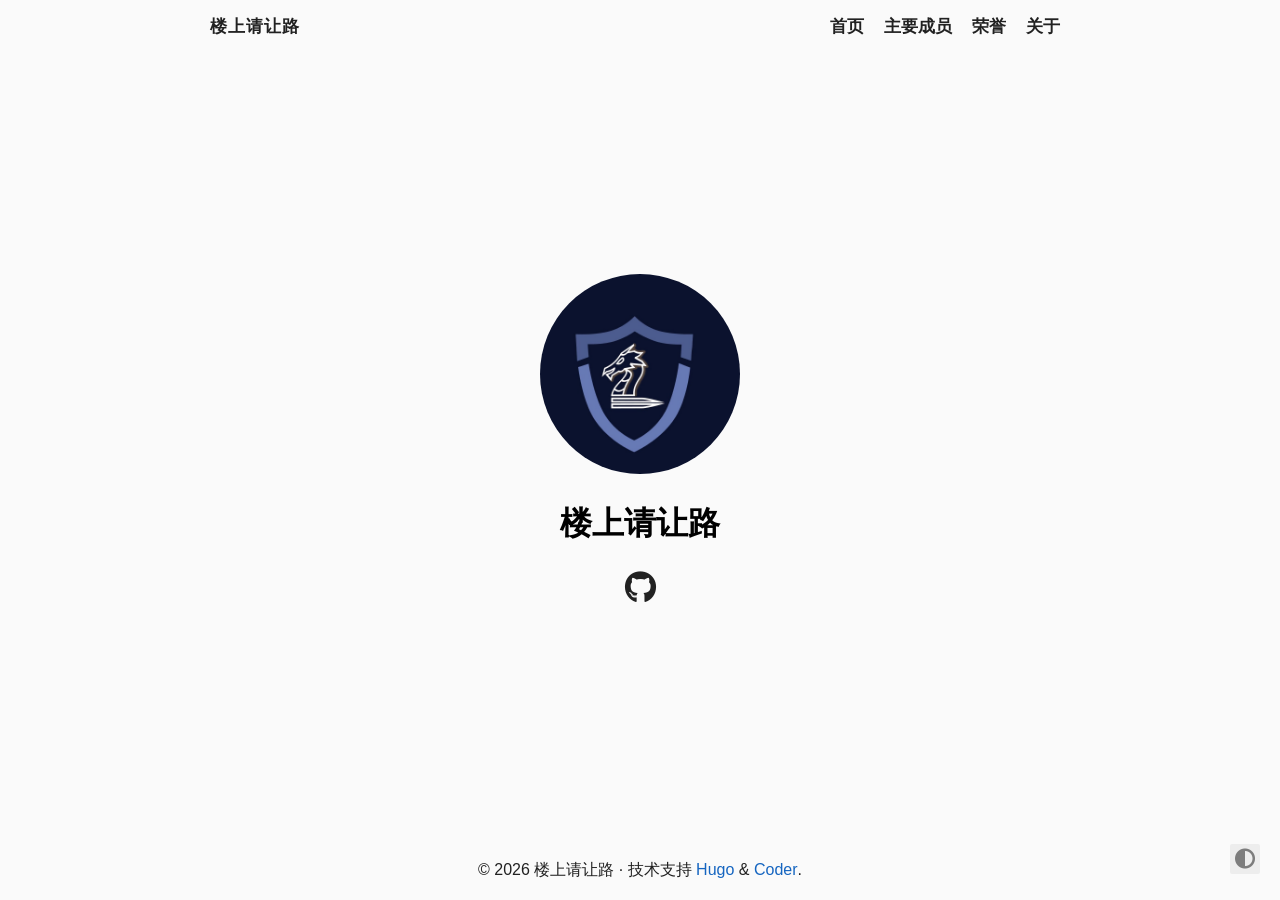
<file: index.html>
<!doctype html><html lang=zh-cn><head><meta charset=utf-8><meta charset=utf-8><meta name=viewport content="width=device-width,initial-scale=1"><meta name=color-scheme content="light dark"><meta name=author content="楼上请让路"><meta name=description content="楼上请让路团队博客"><meta name=keywords content="upmw,hugo,team blog,楼上请让路"><meta name=twitter:card content="summary"><meta name=twitter:title content="楼上请让路"><meta name=twitter:description content="楼上请让路团队博客"><meta property="og:url" content="https://upmw.github.io/"><meta property="og:site_name" content="楼上请让路"><meta property="og:title" content="楼上请让路"><meta property="og:description" content="楼上请让路团队博客"><meta property="og:locale" content="zh_cn"><meta property="og:type" content="website"><link rel=canonical href=https://upmw.github.io/><link rel=preload href=/fonts/fa-brands-400.woff2 as=font type=font/woff2 crossorigin><link rel=preload href=/fonts/fa-regular-400.woff2 as=font type=font/woff2 crossorigin><link rel=preload href=/fonts/fa-solid-900.woff2 as=font type=font/woff2 crossorigin><link rel=stylesheet href=/css/coder.min.f6b1b35a7b02521b25338f6cf58975f9980a6c12847763fe35a48307758cd1e7.css integrity="sha256-9rGzWnsCUhslM49s9Yl1+ZgKbBKEd2P+NaSDB3WM0ec=" crossorigin=anonymous media=screen><link rel=stylesheet href=/css/coder-dark.min.ad48f476275974885bdc03d5251e3cdbe1678c54a63ff772376b0ed2adc468dd.css integrity="sha256-rUj0didZdIhb3APVJR482+FnjFSmP/dyN2sO0q3EaN0=" crossorigin=anonymous media=screen><link rel=stylesheet href=/css/custom.min.223995b4e48d745b784316b554714ab2ec616fd012a83ab785be51d6fb23a05f.css integrity="sha256-IjmVtOSNdFt4Qxa1VHFKsuxhb9ASqDq3hb5R1vsjoF8=" crossorigin=anonymous media=screen><link rel=icon type=image/svg+xml href=/images/favicon.svg sizes=any><link rel=icon type=image/png href=/images/favicon-32x32.png sizes=32x32><link rel=icon type=image/png href=/images/favicon-16x16.png sizes=16x16><link rel=apple-touch-icon href=/images/apple-touch-icon.png><link rel=apple-touch-icon sizes=180x180 href=/images/apple-touch-icon.png><link rel=manifest href=/site.webmanifest><link rel=mask-icon href=/images/safari-pinned-tab.svg color=#5bbad5><link rel=alternate type=application/rss+xml href=/index.xml title=楼上请让路><meta name=generator content="Hugo 0.161.1"><title>楼上请让路</title></head><body class="preload-transitions colorscheme-auto"><div class=float-container><a id=dark-mode-toggle class=colorscheme-toggle><i class="fa-solid fa-adjust fa-fw" aria-hidden=true></i></a></div><main class=wrapper><nav class=navigation><section class=container><a class=navigation-title href=https://upmw.github.io/>楼上请让路
</a><input type=checkbox id=menu-toggle>
<label class="menu-button float-right" for=menu-toggle><i class="fa-solid fa-bars fa-fw" aria-hidden=true></i></label><ul class=navigation-list><li class=navigation-item><a class=navigation-link href=/>首页</a></li><li class=navigation-item><a class=navigation-link href=/members/>主要成员</a></li><li class=navigation-item><a class=navigation-link href=/honors/>荣誉</a></li><li class=navigation-item><a class=navigation-link href=/about/>关于</a></li></ul></section></nav><div class=content><section class="container centered"><div class=about><div class=avatar><img src=/images/team-logo-square.jpg alt=avatar></div><h1>楼上请让路</h1><h2></h2><ul><li><a href=https://github.com/upmw aria-label=GitHub><i class="fa-brands fa-github fa-2x" aria-hidden=true></i></a></li></ul></div></section></div><footer class=footer><section class=container>©
2026
楼上请让路
·
技术支持 <a href=https://gohugo.io/ target=_blank rel=noopener>Hugo</a> & <a href=https://github.com/luizdepra/hugo-coder/ target=_blank rel=noopener>Coder</a>.</section></footer></main><script src=/js/coder.min.6ae284be93d2d19dad1f02b0039508d9aab3180a12a06dcc71b0b0ef7825a317.js integrity="sha256-auKEvpPS0Z2tHwKwA5UI2aqzGAoSoG3McbCw73gloxc="></script></body></html>
</file>
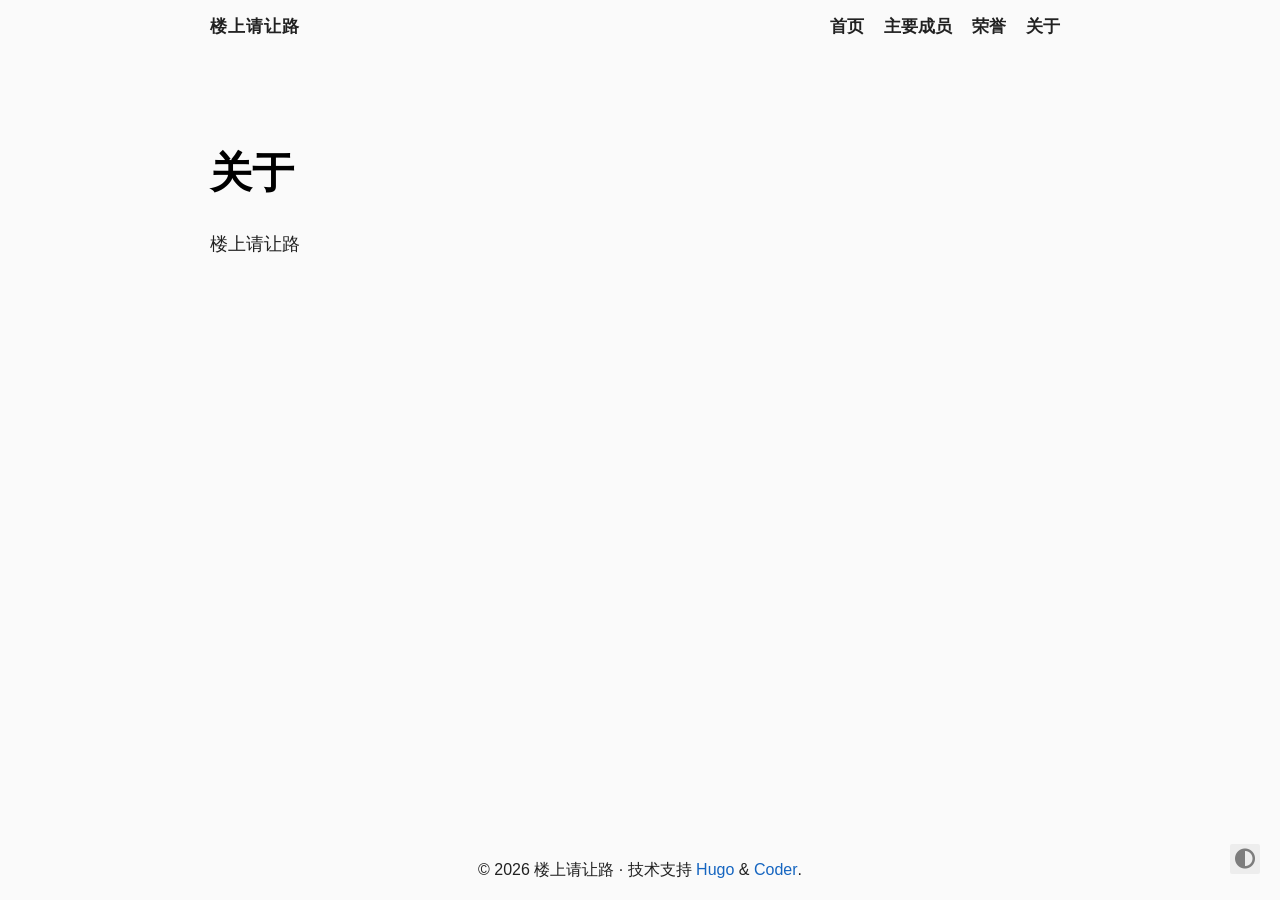
<file: about/index.html>
<!doctype html><html lang=zh-cn><head><meta charset=utf-8><meta charset=utf-8><meta name=viewport content="width=device-width,initial-scale=1"><meta name=color-scheme content="light dark"><meta name=author content="楼上请让路"><meta name=description content="楼上请让路"><meta name=keywords content="upmw,hugo,team blog,楼上请让路"><meta name=twitter:card content="summary"><meta name=twitter:title content="关于"><meta name=twitter:description content="楼上请让路"><meta property="og:url" content="https://upmw.github.io/about/"><meta property="og:site_name" content="楼上请让路"><meta property="og:title" content="关于"><meta property="og:description" content="楼上请让路"><meta property="og:locale" content="zh_cn"><meta property="og:type" content="article"><meta property="article:published_time" content="2026-05-12T12:00:00+08:00"><meta property="article:modified_time" content="2026-05-12T12:00:00+08:00"><link rel=canonical href=https://upmw.github.io/about/><link rel=preload href=/fonts/fa-brands-400.woff2 as=font type=font/woff2 crossorigin><link rel=preload href=/fonts/fa-regular-400.woff2 as=font type=font/woff2 crossorigin><link rel=preload href=/fonts/fa-solid-900.woff2 as=font type=font/woff2 crossorigin><link rel=stylesheet href=/css/coder.min.f6b1b35a7b02521b25338f6cf58975f9980a6c12847763fe35a48307758cd1e7.css integrity="sha256-9rGzWnsCUhslM49s9Yl1+ZgKbBKEd2P+NaSDB3WM0ec=" crossorigin=anonymous media=screen><link rel=stylesheet href=/css/coder-dark.min.ad48f476275974885bdc03d5251e3cdbe1678c54a63ff772376b0ed2adc468dd.css integrity="sha256-rUj0didZdIhb3APVJR482+FnjFSmP/dyN2sO0q3EaN0=" crossorigin=anonymous media=screen><link rel=stylesheet href=/css/custom.min.223995b4e48d745b784316b554714ab2ec616fd012a83ab785be51d6fb23a05f.css integrity="sha256-IjmVtOSNdFt4Qxa1VHFKsuxhb9ASqDq3hb5R1vsjoF8=" crossorigin=anonymous media=screen><link rel=icon type=image/svg+xml href=/images/favicon.svg sizes=any><link rel=icon type=image/png href=/images/favicon-32x32.png sizes=32x32><link rel=icon type=image/png href=/images/favicon-16x16.png sizes=16x16><link rel=apple-touch-icon href=/images/apple-touch-icon.png><link rel=apple-touch-icon sizes=180x180 href=/images/apple-touch-icon.png><link rel=manifest href=/site.webmanifest><link rel=mask-icon href=/images/safari-pinned-tab.svg color=#5bbad5><title>关于 · 楼上请让路</title></head><body class="preload-transitions colorscheme-auto"><div class=float-container><a id=dark-mode-toggle class=colorscheme-toggle><i class="fa-solid fa-adjust fa-fw" aria-hidden=true></i></a></div><main class=wrapper><nav class=navigation><section class=container><a class=navigation-title href=https://upmw.github.io/>楼上请让路
</a><input type=checkbox id=menu-toggle>
<label class="menu-button float-right" for=menu-toggle><i class="fa-solid fa-bars fa-fw" aria-hidden=true></i></label><ul class=navigation-list><li class=navigation-item><a class=navigation-link href=/>首页</a></li><li class=navigation-item><a class=navigation-link href=/members/>主要成员</a></li><li class=navigation-item><a class=navigation-link href=/honors/>荣誉</a></li><li class=navigation-item><a class=navigation-link href=/about/>关于</a></li></ul></section></nav><div class=content><section class="container page"><article><header><h1 class=title><a class=title-link href=https://upmw.github.io/about/>关于</a></h1></header><p>楼上请让路</p></article></section></div><footer class=footer><section class=container>©
2026
楼上请让路
·
技术支持 <a href=https://gohugo.io/ target=_blank rel=noopener>Hugo</a> & <a href=https://github.com/luizdepra/hugo-coder/ target=_blank rel=noopener>Coder</a>.</section></footer></main><script src=/js/coder.min.6ae284be93d2d19dad1f02b0039508d9aab3180a12a06dcc71b0b0ef7825a317.js integrity="sha256-auKEvpPS0Z2tHwKwA5UI2aqzGAoSoG3McbCw73gloxc="></script></body></html>
</file>
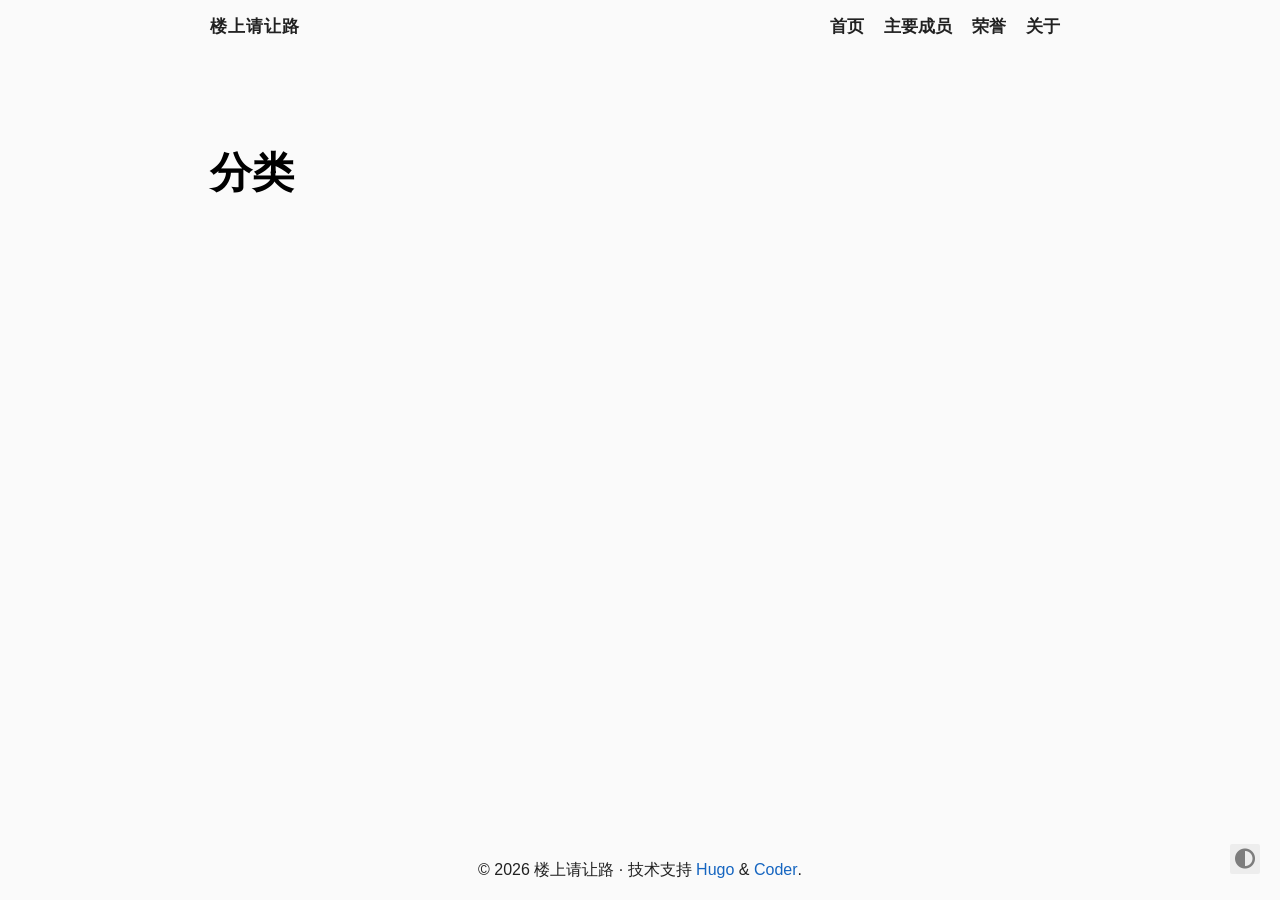
<file: categories/index.html>
<!doctype html><html lang=zh-cn><head><meta charset=utf-8><meta charset=utf-8><meta name=viewport content="width=device-width,initial-scale=1"><meta name=color-scheme content="light dark"><meta name=author content="楼上请让路"><meta name=description content="楼上请让路团队博客"><meta name=keywords content="upmw,hugo,team blog,楼上请让路"><meta name=twitter:card content="summary"><meta name=twitter:title content="Categories"><meta name=twitter:description content="楼上请让路团队博客"><meta property="og:url" content="https://upmw.github.io/categories/"><meta property="og:site_name" content="楼上请让路"><meta property="og:title" content="Categories"><meta property="og:description" content="楼上请让路团队博客"><meta property="og:locale" content="zh_cn"><meta property="og:type" content="website"><link rel=canonical href=https://upmw.github.io/categories/><link rel=preload href=/fonts/fa-brands-400.woff2 as=font type=font/woff2 crossorigin><link rel=preload href=/fonts/fa-regular-400.woff2 as=font type=font/woff2 crossorigin><link rel=preload href=/fonts/fa-solid-900.woff2 as=font type=font/woff2 crossorigin><link rel=stylesheet href=/css/coder.min.f6b1b35a7b02521b25338f6cf58975f9980a6c12847763fe35a48307758cd1e7.css integrity="sha256-9rGzWnsCUhslM49s9Yl1+ZgKbBKEd2P+NaSDB3WM0ec=" crossorigin=anonymous media=screen><link rel=stylesheet href=/css/coder-dark.min.ad48f476275974885bdc03d5251e3cdbe1678c54a63ff772376b0ed2adc468dd.css integrity="sha256-rUj0didZdIhb3APVJR482+FnjFSmP/dyN2sO0q3EaN0=" crossorigin=anonymous media=screen><link rel=stylesheet href=/css/custom.min.223995b4e48d745b784316b554714ab2ec616fd012a83ab785be51d6fb23a05f.css integrity="sha256-IjmVtOSNdFt4Qxa1VHFKsuxhb9ASqDq3hb5R1vsjoF8=" crossorigin=anonymous media=screen><link rel=icon type=image/svg+xml href=/images/favicon.svg sizes=any><link rel=icon type=image/png href=/images/favicon-32x32.png sizes=32x32><link rel=icon type=image/png href=/images/favicon-16x16.png sizes=16x16><link rel=apple-touch-icon href=/images/apple-touch-icon.png><link rel=apple-touch-icon sizes=180x180 href=/images/apple-touch-icon.png><link rel=manifest href=/site.webmanifest><link rel=mask-icon href=/images/safari-pinned-tab.svg color=#5bbad5><link rel=alternate type=application/rss+xml href=/categories/index.xml title=楼上请让路><title>分类 · 楼上请让路</title></head><body class="preload-transitions colorscheme-auto"><div class=float-container><a id=dark-mode-toggle class=colorscheme-toggle><i class="fa-solid fa-adjust fa-fw" aria-hidden=true></i></a></div><main class=wrapper><nav class=navigation><section class=container><a class=navigation-title href=https://upmw.github.io/>楼上请让路
</a><input type=checkbox id=menu-toggle>
<label class="menu-button float-right" for=menu-toggle><i class="fa-solid fa-bars fa-fw" aria-hidden=true></i></label><ul class=navigation-list><li class=navigation-item><a class=navigation-link href=/>首页</a></li><li class=navigation-item><a class=navigation-link href=/members/>主要成员</a></li><li class=navigation-item><a class=navigation-link href=/honors/>荣誉</a></li><li class=navigation-item><a class=navigation-link href=/about/>关于</a></li></ul></section></nav><div class=content><section class="container list"><header><h1 class=title><a class=title-link href=https://upmw.github.io/categories/>分类</a></h1></header><ul></ul></section></div><footer class=footer><section class=container>©
2026
楼上请让路
·
技术支持 <a href=https://gohugo.io/ target=_blank rel=noopener>Hugo</a> & <a href=https://github.com/luizdepra/hugo-coder/ target=_blank rel=noopener>Coder</a>.</section></footer></main><script src=/js/coder.min.6ae284be93d2d19dad1f02b0039508d9aab3180a12a06dcc71b0b0ef7825a317.js integrity="sha256-auKEvpPS0Z2tHwKwA5UI2aqzGAoSoG3McbCw73gloxc="></script></body></html>
</file>
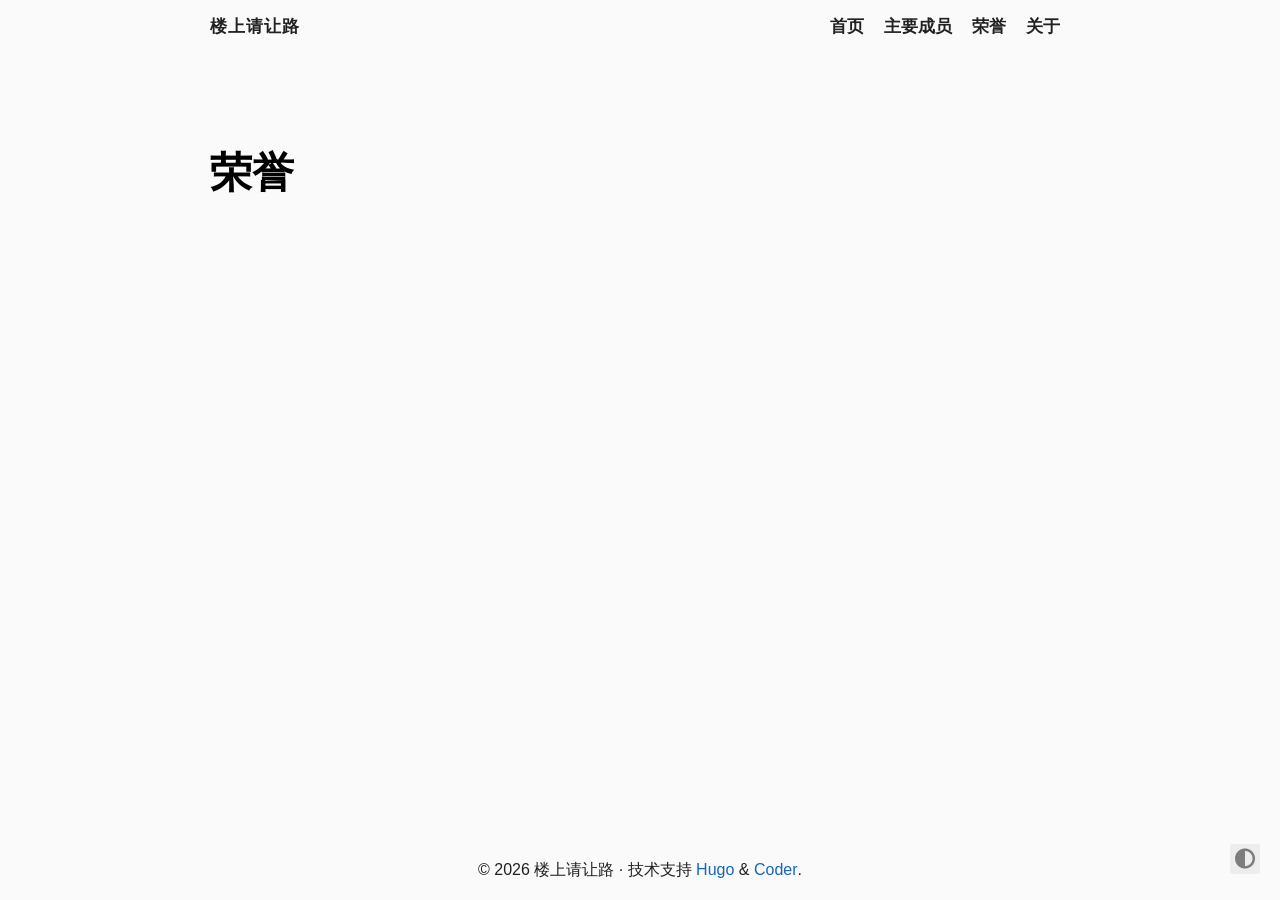
<file: honors/index.html>
<!doctype html><html lang=zh-cn><head><meta charset=utf-8><meta charset=utf-8><meta name=viewport content="width=device-width,initial-scale=1"><meta name=color-scheme content="light dark"><meta name=author content="楼上请让路"><meta name=description content="楼上请让路团队博客"><meta name=keywords content="upmw,hugo,team blog,楼上请让路"><meta name=twitter:card content="summary"><meta name=twitter:title content="荣誉"><meta name=twitter:description content="楼上请让路团队博客"><meta property="og:url" content="https://upmw.github.io/honors/"><meta property="og:site_name" content="楼上请让路"><meta property="og:title" content="荣誉"><meta property="og:description" content="楼上请让路团队博客"><meta property="og:locale" content="zh_cn"><meta property="og:type" content="article"><meta property="article:published_time" content="2026-05-16T00:00:00+08:00"><meta property="article:modified_time" content="2026-05-16T00:00:00+08:00"><link rel=canonical href=https://upmw.github.io/honors/><link rel=preload href=/fonts/fa-brands-400.woff2 as=font type=font/woff2 crossorigin><link rel=preload href=/fonts/fa-regular-400.woff2 as=font type=font/woff2 crossorigin><link rel=preload href=/fonts/fa-solid-900.woff2 as=font type=font/woff2 crossorigin><link rel=stylesheet href=/css/coder.min.f6b1b35a7b02521b25338f6cf58975f9980a6c12847763fe35a48307758cd1e7.css integrity="sha256-9rGzWnsCUhslM49s9Yl1+ZgKbBKEd2P+NaSDB3WM0ec=" crossorigin=anonymous media=screen><link rel=stylesheet href=/css/coder-dark.min.ad48f476275974885bdc03d5251e3cdbe1678c54a63ff772376b0ed2adc468dd.css integrity="sha256-rUj0didZdIhb3APVJR482+FnjFSmP/dyN2sO0q3EaN0=" crossorigin=anonymous media=screen><link rel=stylesheet href=/css/custom.min.223995b4e48d745b784316b554714ab2ec616fd012a83ab785be51d6fb23a05f.css integrity="sha256-IjmVtOSNdFt4Qxa1VHFKsuxhb9ASqDq3hb5R1vsjoF8=" crossorigin=anonymous media=screen><link rel=icon type=image/svg+xml href=/images/favicon.svg sizes=any><link rel=icon type=image/png href=/images/favicon-32x32.png sizes=32x32><link rel=icon type=image/png href=/images/favicon-16x16.png sizes=16x16><link rel=apple-touch-icon href=/images/apple-touch-icon.png><link rel=apple-touch-icon sizes=180x180 href=/images/apple-touch-icon.png><link rel=manifest href=/site.webmanifest><link rel=mask-icon href=/images/safari-pinned-tab.svg color=#5bbad5><title>荣誉 · 楼上请让路</title></head><body class="preload-transitions colorscheme-auto"><div class=float-container><a id=dark-mode-toggle class=colorscheme-toggle><i class="fa-solid fa-adjust fa-fw" aria-hidden=true></i></a></div><main class=wrapper><nav class=navigation><section class=container><a class=navigation-title href=https://upmw.github.io/>楼上请让路
</a><input type=checkbox id=menu-toggle>
<label class="menu-button float-right" for=menu-toggle><i class="fa-solid fa-bars fa-fw" aria-hidden=true></i></label><ul class=navigation-list><li class=navigation-item><a class=navigation-link href=/>首页</a></li><li class=navigation-item><a class=navigation-link href=/members/>主要成员</a></li><li class=navigation-item><a class=navigation-link href=/honors/>荣誉</a></li><li class=navigation-item><a class=navigation-link href=/about/>关于</a></li></ul></section></nav><div class=content><section class="container page"><article><header><h1 class=title><a class=title-link href=https://upmw.github.io/honors/>荣誉</a></h1></header></article></section></div><footer class=footer><section class=container>©
2026
楼上请让路
·
技术支持 <a href=https://gohugo.io/ target=_blank rel=noopener>Hugo</a> & <a href=https://github.com/luizdepra/hugo-coder/ target=_blank rel=noopener>Coder</a>.</section></footer></main><script src=/js/coder.min.6ae284be93d2d19dad1f02b0039508d9aab3180a12a06dcc71b0b0ef7825a317.js integrity="sha256-auKEvpPS0Z2tHwKwA5UI2aqzGAoSoG3McbCw73gloxc="></script></body></html>
</file>
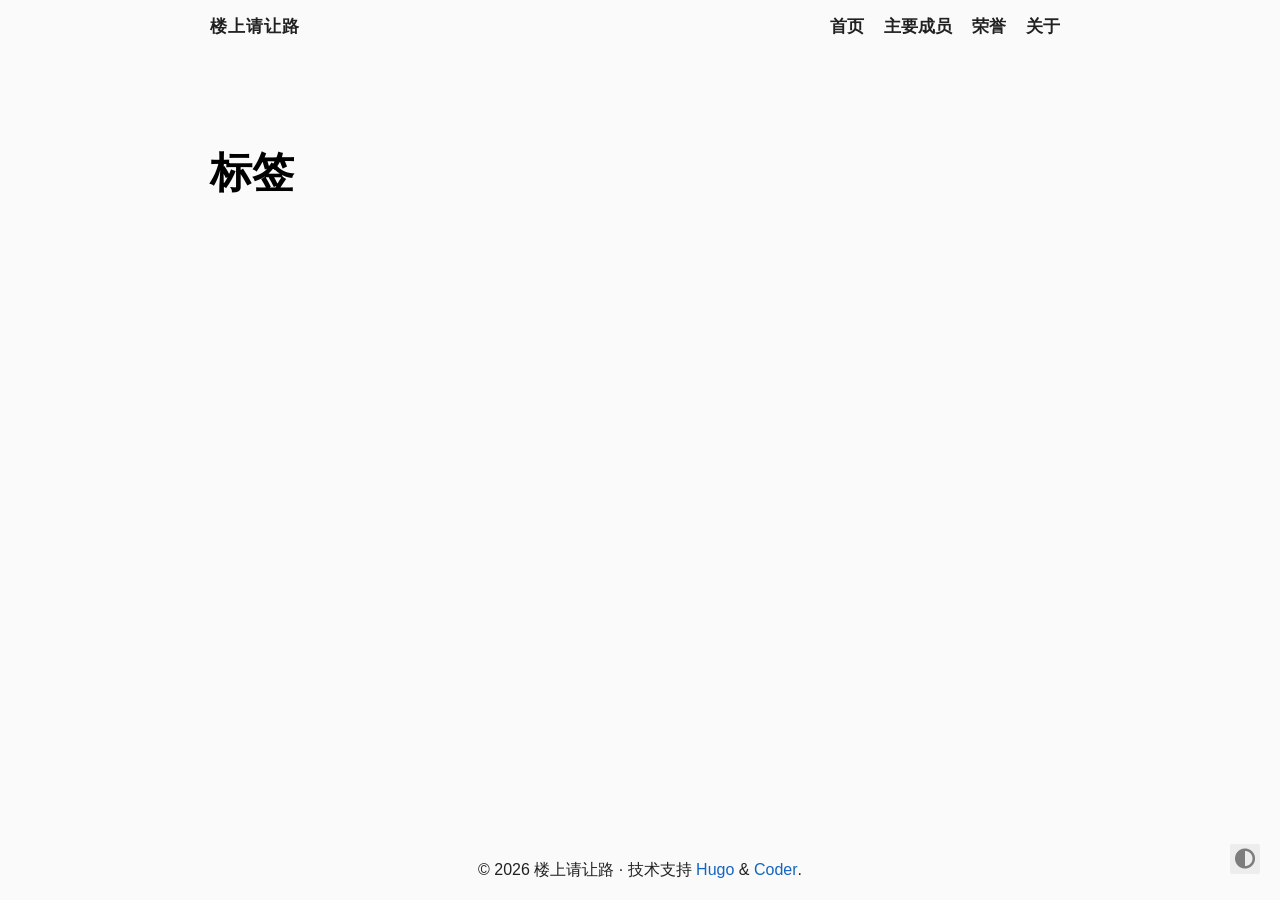
<file: tags/index.html>
<!doctype html><html lang=zh-cn><head><meta charset=utf-8><meta charset=utf-8><meta name=viewport content="width=device-width,initial-scale=1"><meta name=color-scheme content="light dark"><meta name=author content="楼上请让路"><meta name=description content="楼上请让路团队博客"><meta name=keywords content="upmw,hugo,team blog,楼上请让路"><meta name=twitter:card content="summary"><meta name=twitter:title content="Tags"><meta name=twitter:description content="楼上请让路团队博客"><meta property="og:url" content="https://upmw.github.io/tags/"><meta property="og:site_name" content="楼上请让路"><meta property="og:title" content="Tags"><meta property="og:description" content="楼上请让路团队博客"><meta property="og:locale" content="zh_cn"><meta property="og:type" content="website"><link rel=canonical href=https://upmw.github.io/tags/><link rel=preload href=/fonts/fa-brands-400.woff2 as=font type=font/woff2 crossorigin><link rel=preload href=/fonts/fa-regular-400.woff2 as=font type=font/woff2 crossorigin><link rel=preload href=/fonts/fa-solid-900.woff2 as=font type=font/woff2 crossorigin><link rel=stylesheet href=/css/coder.min.f6b1b35a7b02521b25338f6cf58975f9980a6c12847763fe35a48307758cd1e7.css integrity="sha256-9rGzWnsCUhslM49s9Yl1+ZgKbBKEd2P+NaSDB3WM0ec=" crossorigin=anonymous media=screen><link rel=stylesheet href=/css/coder-dark.min.ad48f476275974885bdc03d5251e3cdbe1678c54a63ff772376b0ed2adc468dd.css integrity="sha256-rUj0didZdIhb3APVJR482+FnjFSmP/dyN2sO0q3EaN0=" crossorigin=anonymous media=screen><link rel=stylesheet href=/css/custom.min.223995b4e48d745b784316b554714ab2ec616fd012a83ab785be51d6fb23a05f.css integrity="sha256-IjmVtOSNdFt4Qxa1VHFKsuxhb9ASqDq3hb5R1vsjoF8=" crossorigin=anonymous media=screen><link rel=icon type=image/svg+xml href=/images/favicon.svg sizes=any><link rel=icon type=image/png href=/images/favicon-32x32.png sizes=32x32><link rel=icon type=image/png href=/images/favicon-16x16.png sizes=16x16><link rel=apple-touch-icon href=/images/apple-touch-icon.png><link rel=apple-touch-icon sizes=180x180 href=/images/apple-touch-icon.png><link rel=manifest href=/site.webmanifest><link rel=mask-icon href=/images/safari-pinned-tab.svg color=#5bbad5><link rel=alternate type=application/rss+xml href=/tags/index.xml title=楼上请让路><title>标签 · 楼上请让路</title></head><body class="preload-transitions colorscheme-auto"><div class=float-container><a id=dark-mode-toggle class=colorscheme-toggle><i class="fa-solid fa-adjust fa-fw" aria-hidden=true></i></a></div><main class=wrapper><nav class=navigation><section class=container><a class=navigation-title href=https://upmw.github.io/>楼上请让路
</a><input type=checkbox id=menu-toggle>
<label class="menu-button float-right" for=menu-toggle><i class="fa-solid fa-bars fa-fw" aria-hidden=true></i></label><ul class=navigation-list><li class=navigation-item><a class=navigation-link href=/>首页</a></li><li class=navigation-item><a class=navigation-link href=/members/>主要成员</a></li><li class=navigation-item><a class=navigation-link href=/honors/>荣誉</a></li><li class=navigation-item><a class=navigation-link href=/about/>关于</a></li></ul></section></nav><div class=content><section class="container list"><header><h1 class=title><a class=title-link href=https://upmw.github.io/tags/>标签</a></h1></header><ul></ul></section></div><footer class=footer><section class=container>©
2026
楼上请让路
·
技术支持 <a href=https://gohugo.io/ target=_blank rel=noopener>Hugo</a> & <a href=https://github.com/luizdepra/hugo-coder/ target=_blank rel=noopener>Coder</a>.</section></footer></main><script src=/js/coder.min.6ae284be93d2d19dad1f02b0039508d9aab3180a12a06dcc71b0b0ef7825a317.js integrity="sha256-auKEvpPS0Z2tHwKwA5UI2aqzGAoSoG3McbCw73gloxc="></script></body></html>
</file>
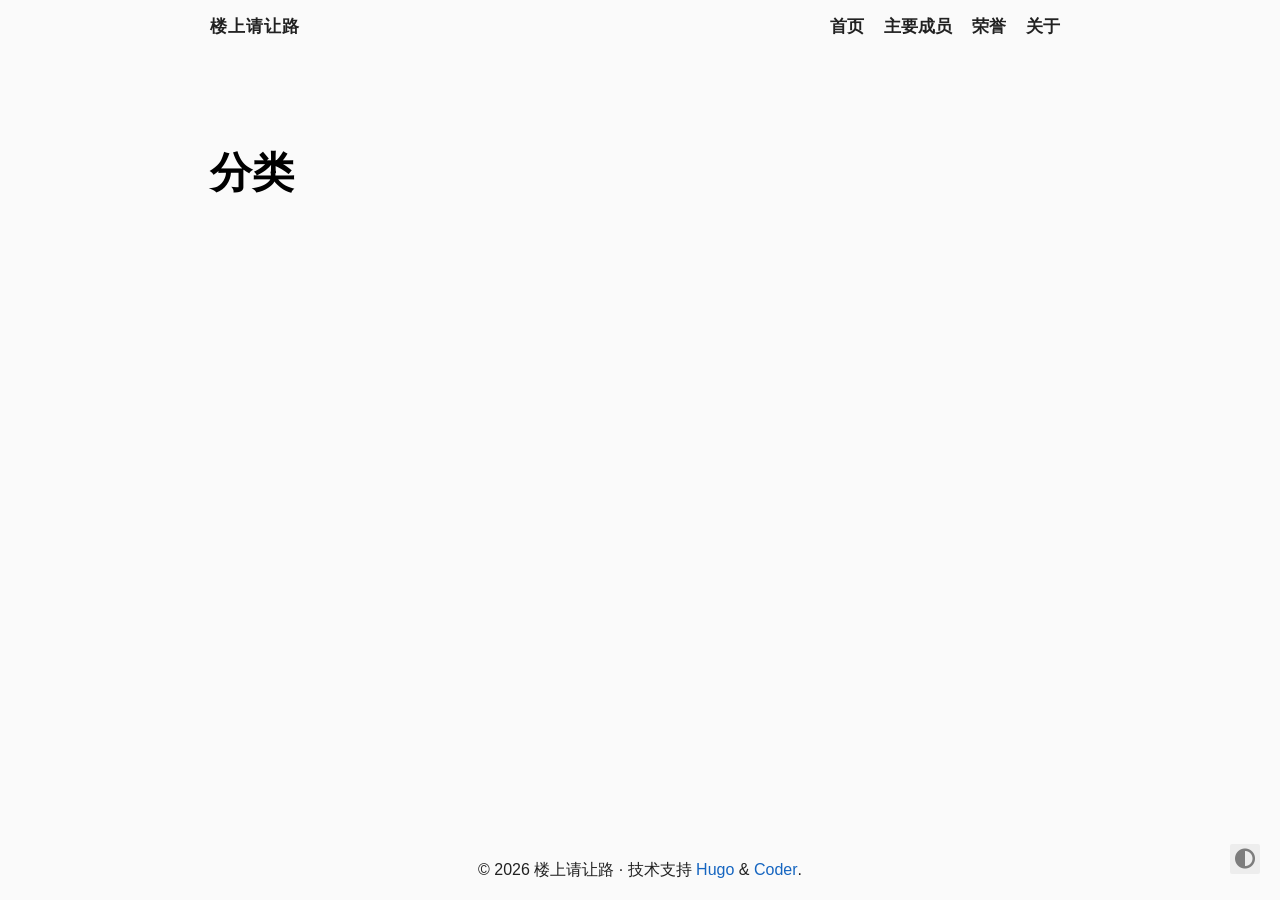
<file: categories/page/1/index.html>
<!doctype html><html lang=zh-cn><head><title>https://upmw.github.io/categories/</title><link rel=canonical href=https://upmw.github.io/categories/><meta charset=utf-8><meta http-equiv=refresh content="0; url=https://upmw.github.io/categories/"></head></html>
</file>
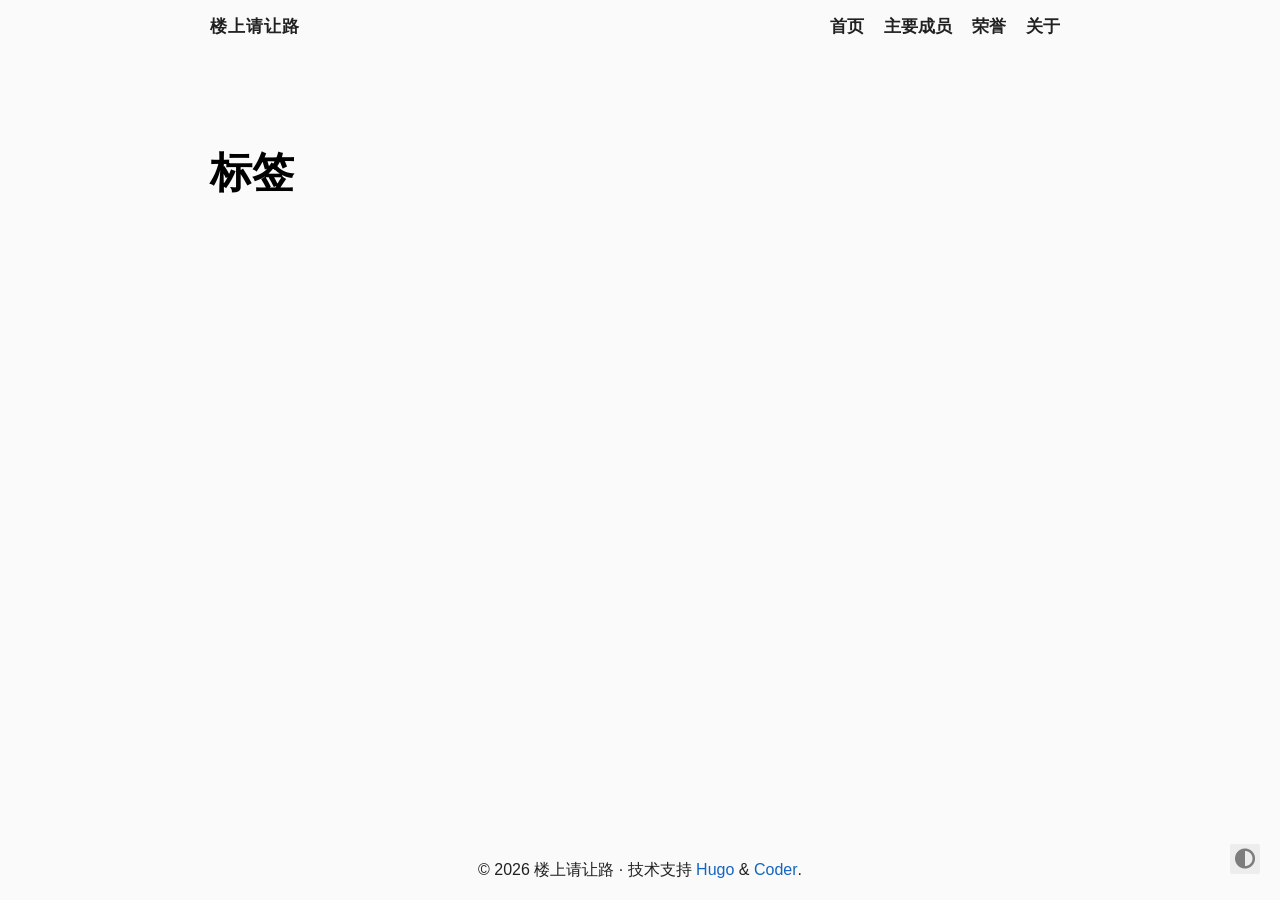
<file: tags/page/1/index.html>
<!doctype html><html lang=zh-cn><head><title>https://upmw.github.io/tags/</title><link rel=canonical href=https://upmw.github.io/tags/><meta charset=utf-8><meta http-equiv=refresh content="0; url=https://upmw.github.io/tags/"></head></html>
</file>
